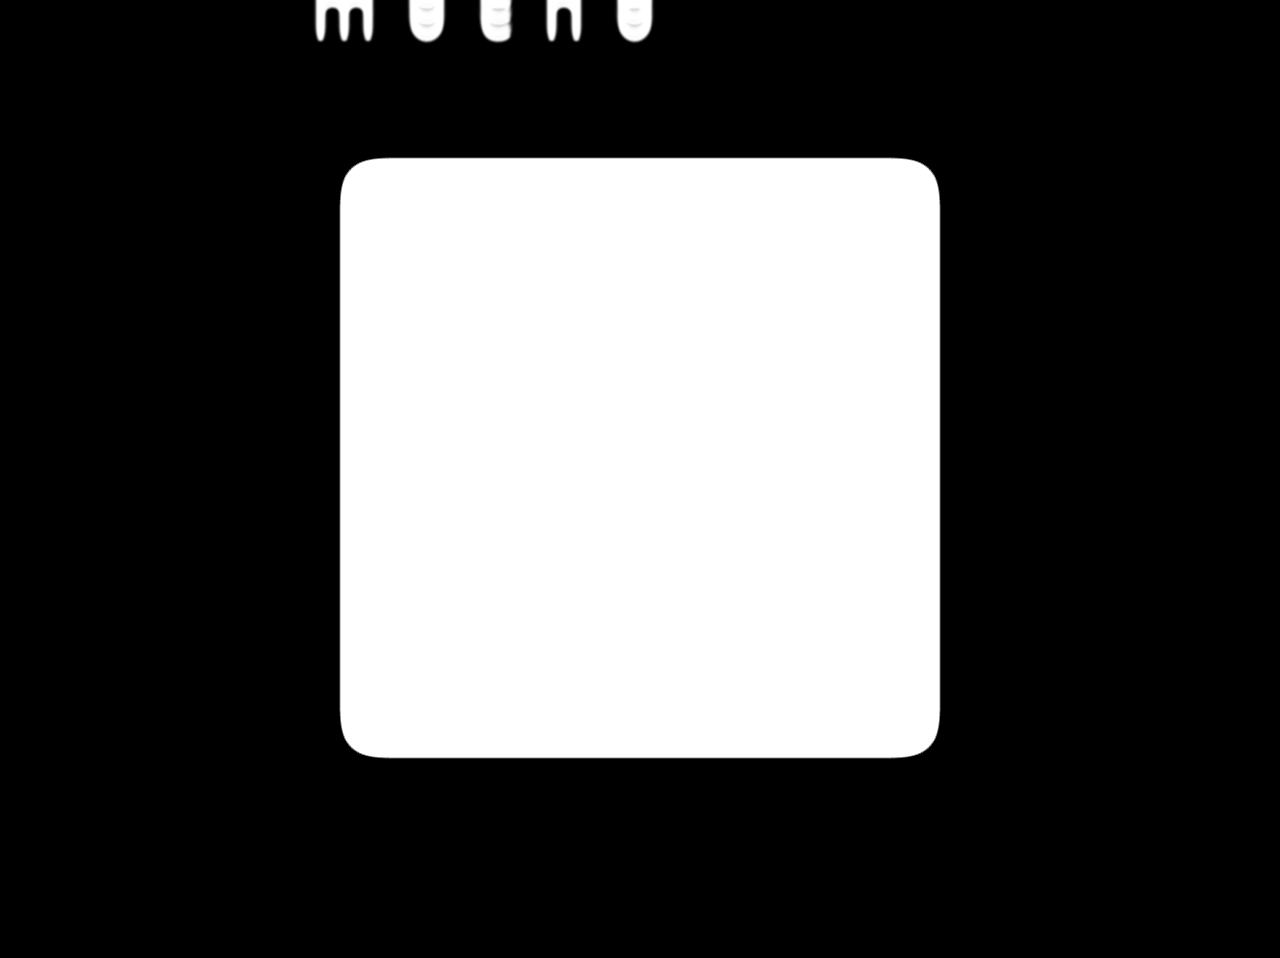
<file: links/charco/index.html>
<!DOCTYPE html>
<html lang="en" >
<head>
  <meta charset="UTF-8">
  <title>teamomucho &lt;3</title>
  <link rel='stylesheet' href='https://fonts.googleapis.com/css?family=Dosis:800'><link rel="stylesheet" href="./style.css">

</head>
<body>

<p>te amo</p>
<p>eres una mujer maravillosa me encantas mucho mucho mucho</p>
<div id="ui">
  <div class="ball">
    <div class="ball_inner"></div>
  </div>
  <div class="ball">
    <div class="ball_inner"></div>
  </div>
  <div class="ball">
    <div class="ball_inner"></div>
  </div>
  <div class="ball">
    <div class="ball_inner"></div>
  </div>
  <div class="ball">
    <div class="ball_inner"></div>
  </div>
  <div class="ball">
    <div class="ball_inner"></div>
  </div>
  <div class="ball">
    <div class="ball_inner"></div>
  </div>
  <div class="ball">
    <div class="ball_inner"></div>
  </div>
  <div class="ball">
    <div class="ball_inner"></div>
  </div>
  <div class="ball">
    <div class="ball_inner"></div>
  </div>
  <div class="ball">
    <div class="ball_inner"></div>
  </div>
  <div class="ball">
    <div class="ball_inner"></div>
  </div>
  <div class="ball">
    <div class="ball_inner"></div>
  </div>
  <div class="ball">
    <div class="ball_inner"></div>
  </div>
  <div class="ball">
    <div class="ball_inner"></div>
  </div>
  <div class="ball">
    <div class="ball_inner"></div>
  </div>
  <div class="ball">
    <div class="ball_inner"></div>
  </div>
  <div class="ball">
    <div class="ball_inner"></div>
  </div>
  <div class="ball">
    <div class="ball_inner"></div>
  </div>
  <div class="ball">
    <div class="ball_inner"></div>
  </div>
  <div class="ball">
    <div class="ball_inner"></div>
  </div>
  <div class="ball">
    <div class="ball_inner"></div>
  </div>
  <div class="ball">
    <div class="ball_inner"></div>
  </div>
  <div class="ball">
    <div class="ball_inner"></div>
  </div>
  <div class="ball">
    <div class="ball_inner"></div>
  </div>
  <div class="ball">
    <div class="ball_inner"></div>
  </div>
  <div class="ball">
    <div class="ball_inner"></div>
  </div>
  <div class="ball">
    <div class="ball_inner"></div>
  </div>
  <div class="ball">
    <div class="ball_inner"></div>
  </div>
  <div class="ball">
    <div class="ball_inner"></div>
  </div>
  <div class="ball">
    <div class="ball_inner"></div>
  </div>
  <div class="ball">
    <div class="ball_inner"></div>
  </div>
  <div class="ball">
    <div class="ball_inner"></div>
  </div>
  <div class="ball">
    <div class="ball_inner"></div>
  </div>
  <div class="ball">
    <div class="ball_inner"></div>
  </div>
  <div class="ball">
    <div class="ball_inner"></div>
  </div>
  <div class="ball">
    <div class="ball_inner"></div>
  </div>
  <div class="ball">
    <div class="ball_inner"></div>
  </div>
  <div class="ball">
    <div class="ball_inner"></div>
  </div>
  <div class="ball">
    <div class="ball_inner"></div>
  </div>
  <div class="ball">
    <div class="ball_inner"></div>
  </div>
  <div class="ball">
    <div class="ball_inner"></div>
  </div>
  <div class="ball">
    <div class="ball_inner"></div>
  </div>
  <div class="ball">
    <div class="ball_inner"></div>
  </div>
  <div class="ball">
    <div class="ball_inner"></div>
  </div>
  <div class="ball">
    <div class="ball_inner"></div>
  </div>
  <div class="ball">
    <div class="ball_inner"></div>
  </div>
  <div class="ball">
    <div class="ball_inner"></div>
  </div>
  <div class="ball">
    <div class="ball_inner"></div>
  </div>
  <div class="ball">
    <div class="ball_inner"></div>
  </div>
  <div class="ball">
    <div class="ball_inner"></div>
  </div>
  <div class="ball">
    <div class="ball_inner"></div>
  </div>
  <div class="ball">
    <div class="ball_inner"></div>
  </div>
  <div class="ball">
    <div class="ball_inner"></div>
  </div>
  <div class="ball">
    <div class="ball_inner"></div>
  </div>
  <div class="ball">
    <div class="ball_inner"></div>
  </div>
  <div class="ball">
    <div class="ball_inner"></div>
  </div>
  <div class="ball">
    <div class="ball_inner"></div>
  </div>
  <div class="ball">
    <div class="ball_inner"></div>
  </div>
  <div class="ball">
    <div class="ball_inner"></div>
  </div>
  <div class="ball">
    <div class="ball_inner"></div>
  </div>
  <div class="ball">
    <div class="ball_inner"></div>
  </div>
  <div class="ball">
    <div class="ball_inner"></div>
  </div>
  <div class="ball">
    <div class="ball_inner"></div>
  </div>
  <div class="ball">
    <div class="ball_inner"></div>
  </div>
  <div class="ball">
    <div class="ball_inner"></div>
  </div>
  <div class="ball">
    <div class="ball_inner"></div>
  </div>
  <div class="ball">
    <div class="ball_inner"></div>
  </div>
  <div class="ball">
    <div class="ball_inner"></div>
  </div>
  <div class="ball">
    <div class="ball_inner"></div>
  </div>
  <div class="ball">
    <div class="ball_inner"></div>
  </div>
  <div class="ball">
    <div class="ball_inner"></div>
  </div>
  <div class="ball">
    <div class="ball_inner"></div>
  </div>
  <div class="ball">
    <div class="ball_inner"></div>
  </div>
  <div class="ball">
    <div class="ball_inner"></div>
  </div>
  <div class="ball">
    <div class="ball_inner"></div>
  </div>
  <div class="ball">
    <div class="ball_inner"></div>
  </div>
  <div class="ball">
    <div class="ball_inner"></div>
  </div>
  <div class="ball">
    <div class="ball_inner"></div>
  </div>
  <div class="ball">
    <div class="ball_inner"></div>
  </div>
  <div class="ball">
    <div class="ball_inner"></div>
  </div>
  <div class="ball">
    <div class="ball_inner"></div>
  </div>
  <div class="ball">
    <div class="ball_inner"></div>
  </div>
  <div class="ball">
    <div class="ball_inner"></div>
  </div>
  <div class="ball">
    <div class="ball_inner"></div>
  </div>
  <div class="ball">
    <div class="ball_inner"></div>
  </div>
  <div class="ball">
    <div class="ball_inner"></div>
  </div>
  <div class="ball">
    <div class="ball_inner"></div>
  </div>
  <div class="ball">
    <div class="ball_inner"></div>
  </div>
  <div class="ball">
    <div class="ball_inner"></div>
  </div>
  <div class="ball">
    <div class="ball_inner"></div>
  </div>
  <div class="ball">
    <div class="ball_inner"></div>
  </div>
  <div class="ball">
    <div class="ball_inner"></div>
  </div>
  <div class="ball">
    <div class="ball_inner"></div>
  </div>
  <div class="ball">
    <div class="ball_inner"></div>
  </div>
  <div class="ball">
    <div class="ball_inner"></div>
  </div>
  <div class="ball">
    <div class="ball_inner"></div>
  </div>
  <div class="ball">
    <div class="ball_inner"></div>
  </div>
  <div class="ball">
    <div class="ball_inner"></div>
  </div>
  <div class="ball">
    <div class="ball_inner"></div>
  </div>
</div>
<!-- partial -->
  
</body>
</html>
</file>
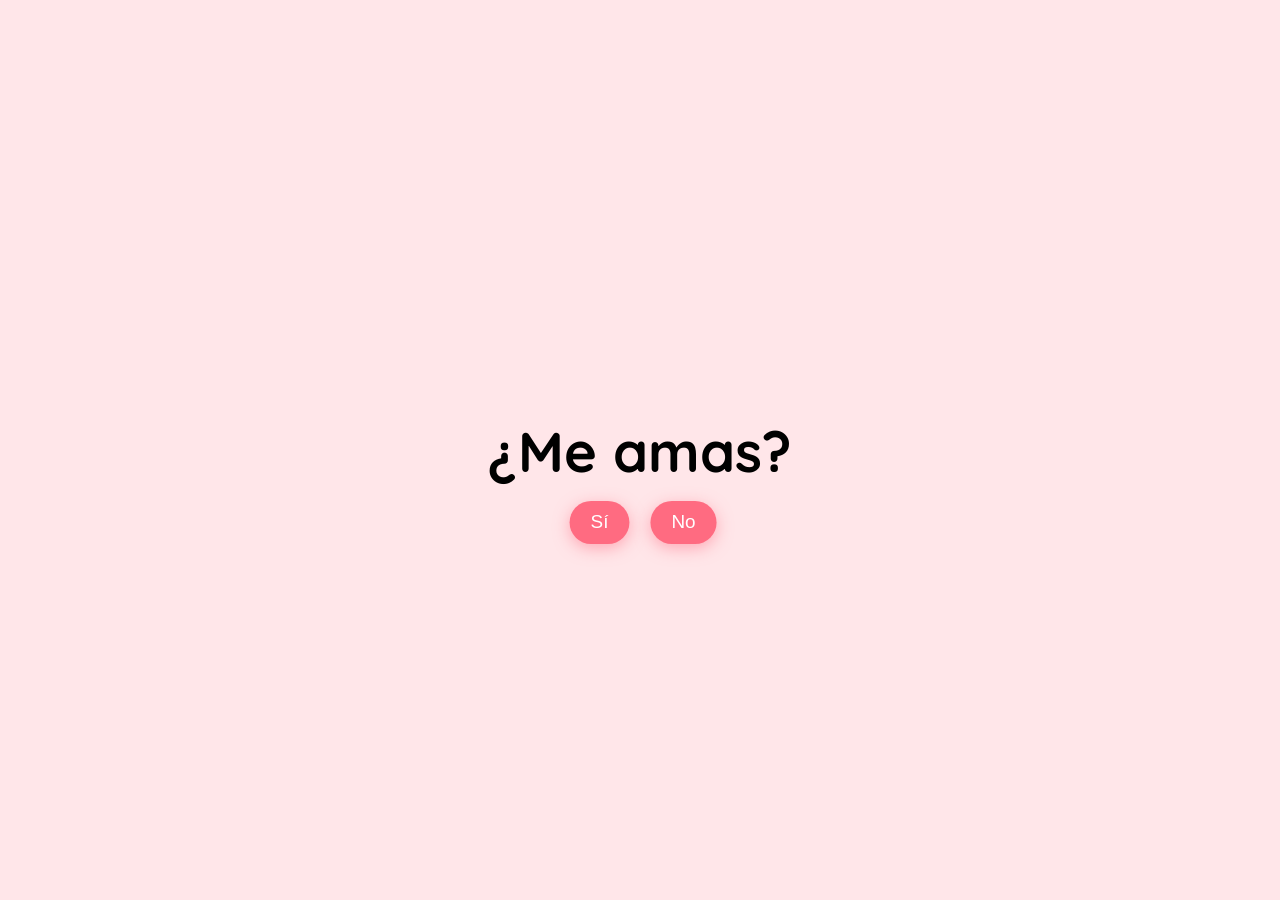
<file: links/me amas/index.html>
<!DOCTYPE html>
<html lang="en">
  <head>
    <meta charset="UTF-8" />
    <meta name="viewport" content="width=device-width, initial-scale=1.0" />
    <link rel="preconnect" href="https://fonts.googleapis.com" />
    <link rel="preconnect" href="https://fonts.gstatic.com" crossorigin />
    <link
      href="https://fonts.googleapis.com/css2?family=Quicksand:wght@300..700&display=swap"
      rel="stylesheet" />
    <link rel="stylesheet" href="style.css" />
    <title>¿Me amas?</title>
</head>
<body>

<div class="question-container container">
<video class="local-gif" src="Reply me love.mp4" autoplay muted loop></video>
  <h2 class="question">¿Me amas?</h2>
  <div class="button-container">
    <button class="yes-btn btn js-yes-btn">Sí</button>
    <button class="no-btn btn js-no-btn">No</button>
  </div>
</div>
<div class="result-container container">
  <video class="gif-result" src="Love me.mp4" autoplay loop></video>
  <h2>¡Lo sabía! 😍</h2>
</div>

<div class="cssload-main">
  <div class="cssload-heart">
    <span class="cssload-heartL"></span>
    <span class="cssload-heartR"></span>
    <span class="cssload-square"></span>
  </div>
  <div class="cssload-shadow"></div>
</div>
<script src="script.js"></script>

</body>
</html>
</file>
<file: links/motivacion/index.html>
<!DOCTYPE html>
<html lang="en" >
<head>
  <meta charset="UTF-8">
  <title>Text Slide Animation</title>
  <link rel="stylesheet" href="./style.css">
<script src="https://public.codepenassets.com/js/prefixfree-1.0.7.min.js"></script>

</head>
<body>
<!-- partial:index.partial.html -->
<span class="slide">
	<span class="item active">Hola mi amorxito bello precioso mi arquitecta linda</span><span class="item">tu puedes mi princesa hermosa eres la mejor y vas a humillar</span><span class="item">Te amotanto nunk lo olvides xfavor.</span> <span class="item active">me encantas muxo ya te quiero ver te amo tu puedes</span><b></b>
</span><span class="item active">me encantas muxo ya te quiero ver te amo tu puedes</span>
<!-- partial -->
  <script  src="./script.js"></script>

</body>
</html>
</file>
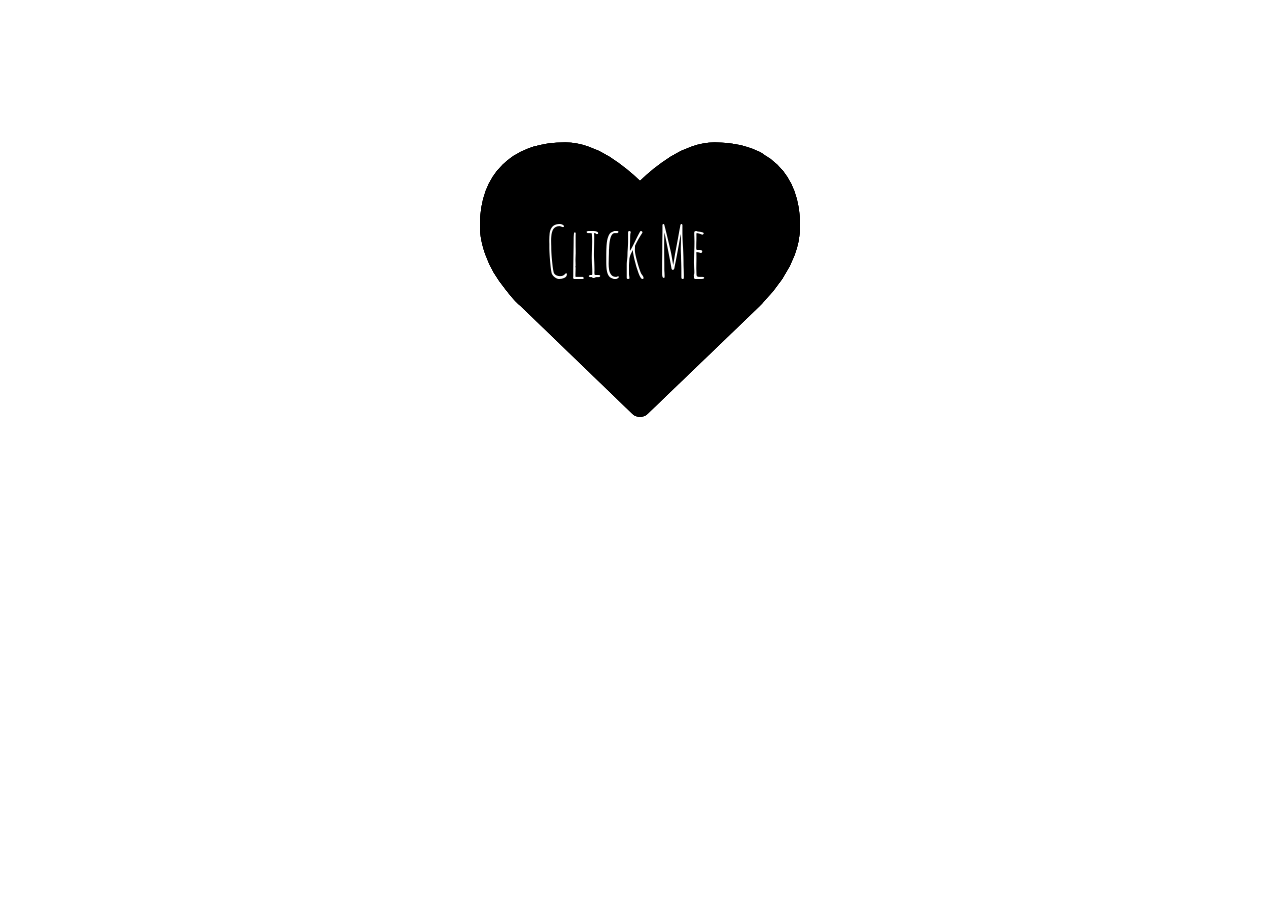
<file: links/no qro q tes triste/index.html>
<!DOCTYPE html>
<html lang="en" >
<head>
  <meta charset="UTF-8">
  <title>TE AMO</title>
  <link rel='stylesheet' href='https://use.fontawesome.com/releases/v5.8.0/css/all.css'>
<link rel='stylesheet' href='https://fonts.googleapis.com/css?family=Amatic+SC'>
<link rel='stylesheet' href='https://maxcdn.bootstrapcdn.com/font-awesome/4.3.0/css/font-awesome.min.css'><link rel="stylesheet" href="./style.css">

</head>
<body>

<div class="bgoverlay">
  <div class="container">
    <span class="ico">
      <span class="ico2"></span>
      <span class="title">Click Me</span>
    </span>
    <div class="endtext">
      <span class="close" title="Close"><i class="fa fa-times"></i></span>  
      <h1>Te amo mi princesa hermosac:</h1>
      <h2>~</h2>
      <h3>De tú Novio Samtiago Samir Piñeres</h3>
      <p>Amor mio tu sabes que eres la mejor en lo que haces, que te estreses solo es un obstaculo peque, eres muy fuerte y por eso te amo tanto, te quiero apoyar en lo que pueda de verdad, te amo demasasiado💞💞💞💞</p>
    </div>
  </div>
</div>
<!-- partial -->
  <script src='https://cdnjs.cloudflare.com/ajax/libs/jquery/2.1.3/jquery.min.js'></script><script  src="./script.js"></script>

</body>
</html>
</file>
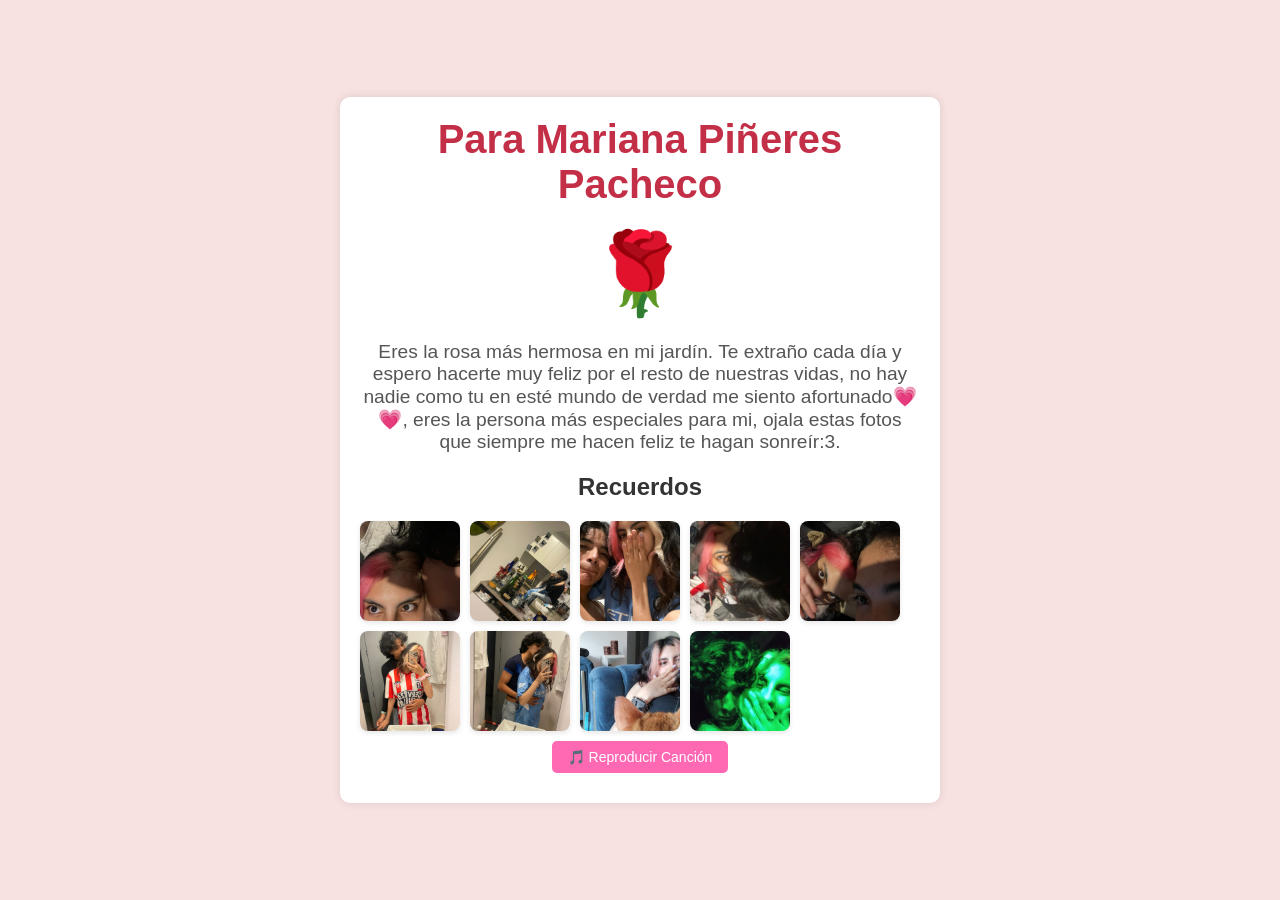
<file: links/pagina mi mujer/mimujerlinda.html>
<!DOCTYPE html>
<html lang="es">
<head>
    <meta charset="UTF-8">
    <meta name="viewport" content="width=device-width, initial-scale=1.0">
    <title>Para Ti</title>
    <link rel="stylesheet" href="styles.css">
</head>
<body>
    <div class="container">
        <h1 class="title">Para Mariana Piñeres Pacheco</h1>
        <div class="rose">
            🌹
        </div>
        <p class="message">Eres la rosa más hermosa en mi jardín. Te extraño cada día y espero hacerte muy feliz por el resto de nuestras vidas, no hay nadie como tu en esté mundo de verdad me siento afortunado💗💗, eres la persona más especiales
            para mi, ojala estas fotos que siempre me hacen feliz te hagan sonreír:3.</p>
        
        <div class="photo-gallery">
            <h2>Recuerdos</h2>
            <div class="photos">
        
                <img src="imagenes/foto1.jpg" class="photo" alt="Foto 1">
                <img src="imagenes/foto2.jpg" class="photo" alt="Foto 2">
                <img src="imagenes/foto3.jpg" class="photo" alt="Foto 3">
                <img src="imagenes/foto4.jpg" class="photo" alt="Foto 4">
                <img src="imagenes/foto5.jpg" class="photo" alt="Foto 5">
                <img src="imagenes/foto6.jpg" class="photo" alt="Foto 6">
                <img src="imagenes/foto7.jpg" class="photo" alt="Foto 7">
                <img src="imagenes/foto8.jpg" class="photo" alt="Foto 8">
                <img src="imagenes/foto9.jpg" class="photo" alt="Foto 9">
            </div>
            <div style="text-align: center; padding: 10px;">

                <button onclick="playAudio()" style="
                    padding: 8px 16px; /* Tamaño pequeño */
                    font-size: 14px; /* Fuente más pequeña */
                    color: white;
                    background-color: #FF69B4;
                    border: none;
                    border-radius: 5px;
                    cursor: pointer;
                    transition: background-color 0.3s ease;
                    margin: 0;"> 🎵 Reproducir Canción
                </button>
            </div>
            
            
            <audio id="background-audio" loop>
                <source src="audio/musik.mp3" type="audio/mpeg">
            </audio>
            
            <script>
                function playAudio() {
                    const audio = document.getElementById("background-audio");
                    audio.play();
                }
            </script>
            
        </div>
    </div>
    


</body>
</html>
</file>
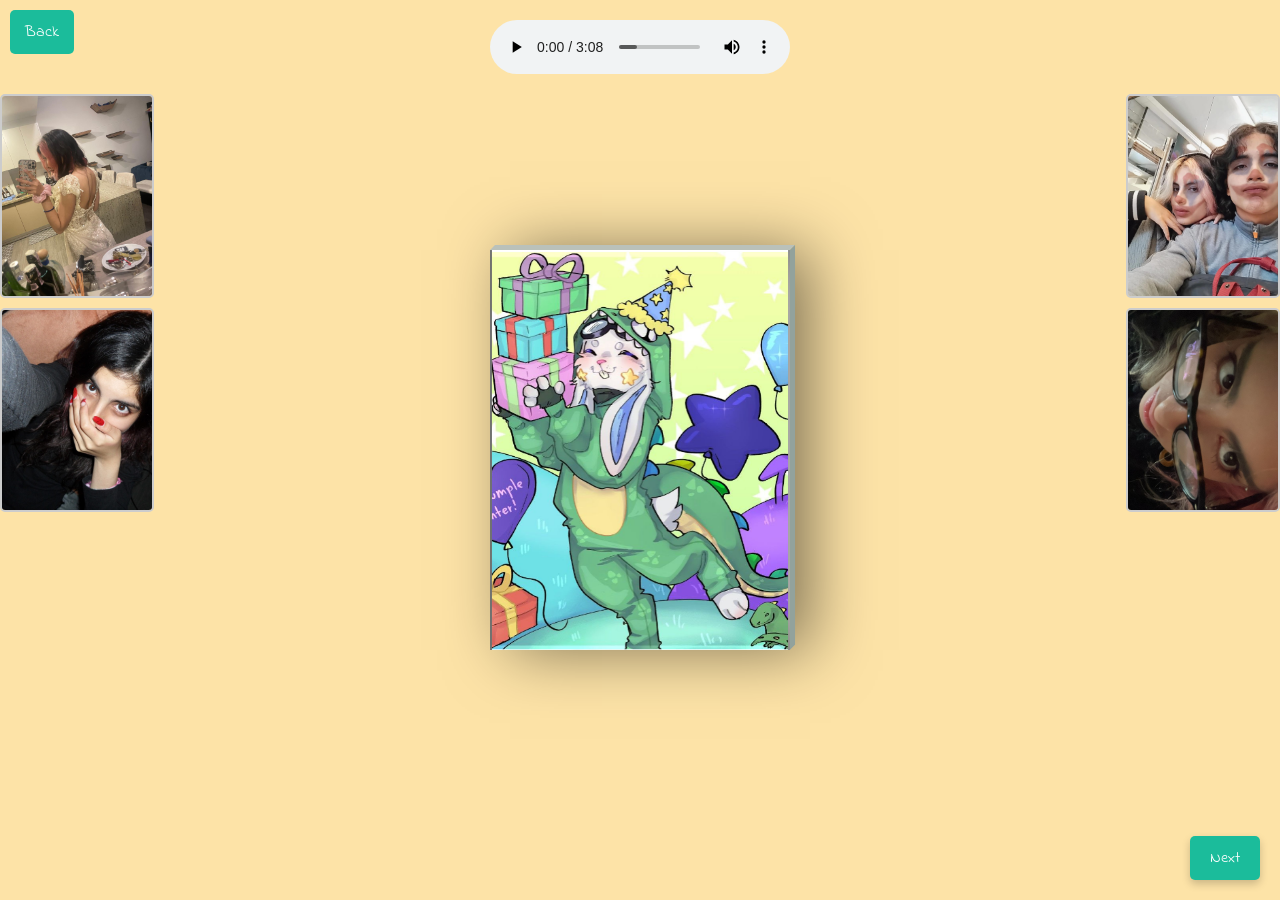
<file: links/cumple de mi mujer/2/pagina2.html>
<!DOCTYPE html>
<html lang="en">
<head>
  <meta charset="UTF-8">
  <title>Feliz cumple a la mejor mujer delmundooas djasdas</title>
  <link href="https://fonts.googleapis.com/css?family=Indie+Flower" rel="stylesheet">
  <link href="https://fonts.googleapis.com/css?family=Amatic+SC" rel="stylesheet">
  <link rel="stylesheet" href="./style.css">
</head>
<body>
    <a href="../index.html" class="back-button">Back</a>
	<audio controls>
		<source src="Calle 13 - Muerte En Hawaii (LetraLyrics).mp3" type="audio/mpeg">
	</audio>
<div class="container">
    <div class="left-images">
        <div class="image-box"><img src="imagenes/1.jpg" alt="Imagen 1"></div>
        <div class="image-box"><img src="imagenes/2.jpg" alt="Imagen 2"></div>
    </div>
    
    <div class="card central-book">
        <div class="imgBox">
            <div class="bark"></div>
            <img src="conterlibro2.png" alt="Libro Central">
        </div>
        <div class="details">
            <h4 class="color1">HOY CUMPLE lo MÁS LINDO de la TIERRA!!</h4>
            <h4 class="color2 margin">hAPpy BirThday a mi mujer bella</h4>
            <p>Ola amor mio</p>
            <p>hoy es un día muy especial:3</p>
            <p>y entrar a esta etapa juntos</p>
            <p>me llena de mucha alegria</p>
            <p>quiero hacerte una persona muyyyfeliz</p>
            <p>y me esforzaré mucho por que sea así</p>
            <p>espero la pases muy bien hoy y solo</p>
            <p>esperemos el sabado cn muchafelicidad</p>
            <p class="text-right">TE AMO CN TODA MI ALMAAA</p>
            <p class="text-right">♥Samtiago</p>
        </div>
    </div>
    
    <div class="right-images">
        <div class="image-box"><img src="imagenes/3.jpg" alt="Imagen 3"></div>
        <div class="image-box"><img src="imagenes/4.jpg" alt="Imagen 4"></div>
    </div>
</div>

<script src="./script.js"></script>


<a href="3/pagina3.html" class="next-button">Next</a>
</body>
</html>
</file>
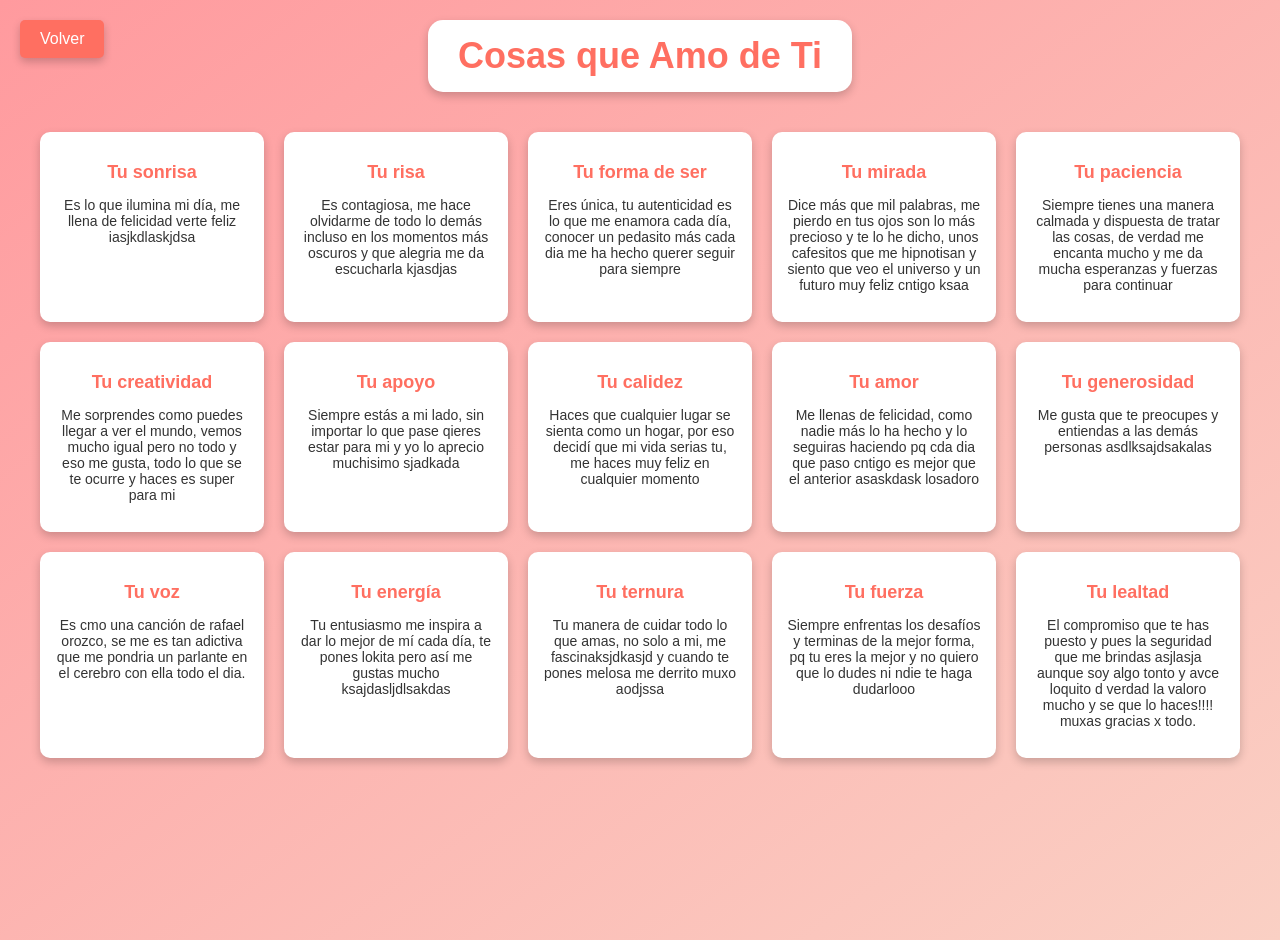
<file: links/cumple de mi mujer/2/3/pagina3.html>
<!DOCTYPE html>
<html lang="es">
<head>
  <meta charset="UTF-8">
  <meta name="viewport" content="width=device-width, initial-scale=1.0">
  <title>Catálogo de Cosas que Amo de Ti</title>
  <style>
    body {
      font-family: 'Arial', sans-serif;
      margin: 0;
      background: linear-gradient(to bottom right, #ff9a9e, #fad0c4);
      display: flex;
      flex-direction: column;
      align-items: center;
      min-height: 100vh;
      padding: 20px 0;
    }
    .title-container {
      background: white;
      border-radius: 15px;
      padding: 15px 30px;
      box-shadow: 0 4px 10px rgba(0, 0, 0, 0.2);
      margin-bottom: 20px;
      text-align: center;
    }
    .title-container h1 {
      color: #ff6f61;
      font-size: 36px;
      margin: 0;
    }
    .grid-container {
      display: grid;
      gap: 20px;
      grid-template-columns: repeat(auto-fit, minmax(200px, 1fr));
      padding: 20px;
      max-width: 1200px;
      width: 100%;
    }
    .card {
      background: white;
      padding: 15px;
      border-radius: 10px;
      box-shadow: 0 4px 10px rgba(0, 0, 0, 0.2);
      text-align: center;
    }
    .card h2 {
      margin-bottom: 10px;
      font-size: 18px;
      color: #ff6f61;
    }
    .card p {
      font-size: 14px;
      color: #333;
    }

    .back-button {
  position: absolute;
  top: 20px;
  left: 20px;
  padding: 10px 20px;
  font-size: 16px;
  color: white;
  background-color: #ff6f61;
  border: none;
  border-radius: 5px;
  cursor: pointer;
  box-shadow: 0 4px 8px rgba(0, 0, 0, 0.2);
  transition: transform 0.2s, box-shadow 0.2s;
}
.back-button:hover {
  transform: scale(1.05);
  box-shadow: 0 6px 12px rgba(0, 0, 0, 0.3);
}

  </style>
</head>
<body>
  <button class="back-button" onclick="location.href='../pagina2.html'">Volver</button>


  <div class="title-container">
    <h1>Cosas que Amo de Ti</h1>
  </div>
  <div class="grid-container">
    <div class="card">
      <h2>Tu sonrisa</h2>
      <p>Es lo que ilumina mi día, me llena de felicidad verte feliz iasjkdlaskjdsa</p>
    </div>
    <div class="card">
      <h2>Tu risa</h2>
      <p>Es contagiosa, me hace olvidarme de todo lo demás incluso en los momentos más oscuros y que alegria me da escucharla kjasdjas</p>
    </div>
    <div class="card">
      <h2>Tu forma de ser</h2>
      <p>Eres única, tu autenticidad es lo que me enamora cada día, conocer un pedasito más cada dia me ha hecho querer seguir para siempre</p>
    </div>
    <div class="card">
      <h2>Tu mirada</h2>
      <p>Dice más que mil palabras, me pierdo en tus ojos son lo más precioso y te lo he dicho, unos cafesitos que me hipnotisan y siento que veo el universo y un futuro muy feliz cntigo ksaa</p>
    </div>
    <div class="card">
      <h2>Tu paciencia</h2>
      <p>Siempre tienes una manera calmada y dispuesta de tratar las cosas, de verdad me encanta mucho y me da mucha esperanzas y fuerzas para continuar</p>
    </div>
    <div class="card">
      <h2>Tu creatividad</h2>
      <p>Me sorprendes como puedes llegar a ver el mundo, vemos mucho igual pero no todo y eso me gusta, todo lo que se te ocurre y haces es super para mi</p>
    </div>
    <div class="card">
      <h2>Tu apoyo</h2>
      <p>Siempre estás a mi lado, sin importar lo que pase qieres estar para mi y yo lo aprecio muchisimo sjadkada</p>
    </div>
    <div class="card">
      <h2>Tu calidez</h2>
      <p>Haces que cualquier lugar se sienta como un hogar, por eso decidí que mi vida serias tu, me haces muy feliz en cualquier momento</p>
    </div>
    <div class="card">
      <h2>Tu amor</h2>
      <p>Me llenas de felicidad, como nadie más lo ha hecho y lo seguiras haciendo pq cda dia que paso cntigo es mejor que el anterior asaskdask losadoro</p>
    </div>
    <div class="card">
      <h2>Tu generosidad</h2>
      <p>Me gusta que te preocupes y entiendas a las demás personas asdlksajdsakalas</p>
    </div>
    <div class="card">
      <h2>Tu voz</h2>
      <p>Es cmo una canción de rafael orozco, se me es tan adictiva que me pondria un parlante en el cerebro con ella todo el dia.</p>
    </div>
    <div class="card">
      <h2>Tu energía</h2>
      <p>Tu entusiasmo me inspira a dar lo mejor de mí cada día, te pones lokita pero así me gustas mucho ksajdasljdlsakdas</p>
    </div>
    <div class="card">
      <h2>Tu ternura</h2>
      <p>Tu manera de cuidar todo lo que amas, no solo a mi, me fascinaksjdkasjd y cuando te pones melosa me derrito muxo aodjssa</p>
    </div>
    <div class="card">
      <h2>Tu fuerza</h2>
      <p>Siempre enfrentas los desafíos y terminas de la mejor forma, pq tu eres la mejor y no quiero que lo dudes ni ndie te haga dudarlooo</p>
    </div>
    <div class="card">
      <h2>Tu lealtad</h2>
      <p>El compromiso que te has puesto y pues la seguridad que me brindas asjlasja aunque soy algo tonto y avce loquito d verdad la valoro mucho y se que lo haces!!!! muxas gracias x todo.</p>
    </div>
  </div>
</body>
</html>
</file>
<file: links/charco/style.css>
body {
  background: #000;
  height: 100vh;
  overflow: hidden;
  display: flex;
  justify-content: center;
  align-items: center;
}

#ui {
  position: absolute;
  width: 600px;
  height: 600px;
  padding: 200px;
  background: #000;
  display: flex;
  flex-wrap: wrap;
  filter: blur(20px) contrast(30);
}
#ui .ball {
  width: 60px;
  height: 60px;
  border-radius: 100%;
  display: flex;
  justify-content: center;
  align-items: center;
}
#ui .ball_inner {
  width: 60px;
  height: 60px;
  background: #fff;
  transition: 30000ms cubic-bezier(0.33, 1.7, 0.51, 0.82);
}
#ui .ball:hover .ball_inner {
  transform: scale(0);
  transition-duration: 300ms;
}

p {
  position: absolute;
  top: 50%;
  left: 50%;
  color: white;
  z-index: 9999;
  transform: translate(-47%, -500%);
  font-family: "Dosis", sans-serif;
  font-size: 5rem;
  line-height: 1rem;
  pointer-events: none;
  filter: blur(1px) drop-shadow(0 -2px 1px #fff) drop-shadow(0 -4px 1px #fff) drop-shadow(0 -6px 1px #fff);
  letter-spacing: 2rem;
}
</file>
<file: links/me amas/style.css>
* {
  padding: 0;
  margin: 0;
  box-sizing: border-box;
}
body {
  display: grid;
  justify-content: center;
  align-items: center;
  background-color: #ffe6e9;
  font-family: "Quicksand", sans-serif;
}
.container {
  position: absolute;
  top: 50%;
  left: 50%;
  transform: translate(-50%, -50%);
  -o-transform: translate(-50%, -50%);
  -ms-transform: translate(-50%, -50%);
  -webkit-transform: translate(-50%, -50%);
  -moz-transform: translate(-100%, -50%);
  transition: 0.2s;
}

.question-container {
  position: absolute;
  top: 40%;
  left: 50%;
  transition: 0.2s;
}
.local-gif {
  width: 100%;
  max-width: 300px;
  border-radius: 10px;
  display: block;
  margin: 0 auto 3rem auto;
  pointer-events: none;
}

.question {
  font-size: 3.5rem;
  margin-bottom: 1rem;
}
.button-container {
  display: flex;
  justify-content: center;
  gap: 1.5rem;
}
.btn {
  position: absolute;
  border: none;
  border-radius: 50px;
  padding: 10px 20px;
  font-family: "Poppins", sans-serif;
  font-size: 18px;
  cursor: pointer;
  transition: all 0.3s ease;
  background-color: #ff6b81;
  color: white;
  transform: scale(1.05);
  box-shadow: 0px 4px 15px rgba(255, 107, 129, 0.5);
}
.btn:hover {
  background-color: #ffa4b1;
  transform: scale(1.1);
  box-shadow: 0px 6px 20px rgba(255, 107, 129, 0.7);
  text-shadow: 1px 1px 5px rgba(255, 182, 193, 0.8);
}

.yes-btn {
  right: 54%;
}
.no-btn {
  left: 54%;
}

.result-container {
  display: none;
  position: absolute;
  top: 40%;
  left: 50%;
  transform: translate(-50%, -50%);
  -o-transform: translate(-50%, -50%);
  -ms-transform: translate(-50%, -50%);
  -webkit-transform: translate(-50%, -50%);
  -moz-transform: translate(-100%, -50%);
  transition: 0.2s;
}
.gif-result {
  border-radius: 10px;
  margin-bottom: 2rem;
}
.result-container h2 {
  font-size: 3.2rem;
  text-align: center;
}

/* heart loader */
.cssload-main {
  display: none;
  position: absolute;
  content: "";
  top: 17%;
  left: 50%;
  margin: 200px auto 0 auto;
  transform: translate(-100%, -50%);
  -o-transform: translate(-100%, -240%);
  -ms-transform: translate(-100%, -240%);
  -webkit-transform: translate(-100%, -240%);
  -moz-transform: translate(-100%, -240%);
}

.cssload-main * {
  font-size: 62px;
}

.cssload-heart {
  animation: cssload-heart 2.88s cubic-bezier(0.75, 0, 0.5, 1) infinite normal;
  -o-animation: cssload-heart 2.88s cubic-bezier(0.75, 0, 0.5, 1) infinite
    normal;
  -ms-animation: cssload-heart 2.88s cubic-bezier(0.75, 0, 0.5, 1) infinite
    normal;
  -webkit-animation: cssload-heart 2.88s cubic-bezier(0.75, 0, 0.5, 1) infinite
    normal;
  -moz-animation: cssload-heart 2.88s cubic-bezier(0.75, 0, 0.5, 1) infinite
    normal;
  top: 50%;
  content: "";
  left: 50%;
  position: absolute;
}

.cssload-heartL {
  width: 1em;
  height: 1em;
  border: 1px solid #ff0000;
  background-color: #ff0000;
  content: "";
  position: absolute;
  display: block;
  border-radius: 100%;
  animation: cssload-heartL 2.88s cubic-bezier(0.75, 0, 0.5, 1) infinite normal;
  -o-animation: cssload-heartL 2.88s cubic-bezier(0.75, 0, 0.5, 1) infinite
    normal;
  -ms-animation: cssload-heartL 2.88s cubic-bezier(0.75, 0, 0.5, 1) infinite
    normal;
  -webkit-animation: cssload-heartL 2.88s cubic-bezier(0.75, 0, 0.5, 1) infinite
    normal;
  -moz-animation: cssload-heartL 2.88s cubic-bezier(0.75, 0, 0.5, 1) infinite
    normal;
  transform: translate(-28px, -27px);
  -o-transform: translate(-28px, -27px);
  -ms-transform: translate(-28px, -27px);
  -webkit-transform: translate(-28px, -27px);
  -moz-transform: translate(-28px, -27px);
}

.cssload-heartR {
  width: 1em;
  height: 1em;
  border: 1px solid #ff0000;
  background-color: #ff0000;
  content: "";
  position: absolute;
  display: block;
  border-radius: 100%;
  transform: translate(28px, -27px);
  -o-transform: translate(28px, -27px);
  -ms-transform: translate(28px, -27px);
  -webkit-transform: translate(28px, -27px);
  -moz-transform: translate(28px, -27px);
  animation: cssload-heartR 2.88s cubic-bezier(0.75, 0, 0.5, 1) infinite normal;
  -o-animation: cssload-heartR 2.88s cubic-bezier(0.75, 0, 0.5, 1) infinite
    normal;
  -ms-animation: cssload-heartR 2.88s cubic-bezier(0.75, 0, 0.5, 1) infinite
    normal;
  -webkit-animation: cssload-heartR 2.88s cubic-bezier(0.75, 0, 0.5, 1) infinite
    normal;
  -moz-animation: cssload-heartR 2.88s cubic-bezier(0.75, 0, 0.5, 1) infinite
    normal;
}

.cssload-square {
  width: 1em;
  height: 1em;
  border: 1px solid #ff0000;
  background-color: #ff0000;
  position: relative;
  display: block;
  content: "";
  transform: scale(1) rotate(-45deg);
  -o-transform: scale(1) rotate(-45deg);
  -ms-transform: scale(1) rotate(-45deg);
  -webkit-transform: scale(1) rotate(-45deg);
  -moz-transform: scale(1) rotate(-45deg);
  animation: cssload-square 2.88s cubic-bezier(0.75, 0, 0.5, 1) infinite normal;
  -o-animation: cssload-square 2.88s cubic-bezier(0.75, 0, 0.5, 1) infinite
    normal;
  -ms-animation: cssload-square 2.88s cubic-bezier(0.75, 0, 0.5, 1) infinite
    normal;
  -webkit-animation: cssload-square 2.88s cubic-bezier(0.75, 0, 0.5, 1) infinite
    normal;
  -moz-animation: cssload-square 2.88s cubic-bezier(0.75, 0, 0.5, 1) infinite
    normal;
}

.cssload-shadow {
  top: 97px;
  left: 50%;
  content: "";
  position: relative;
  display: block;
  bottom: -0.5em;
  width: 1em;
  height: 0.24em;
  background-color: rgb(215, 215, 215);
  border: 1px solid rgb(215, 215, 215);
  border-radius: 50%;
  animation: cssload-shadow 2.88s cubic-bezier(0.75, 0, 0.5, 1) infinite normal;
  -o-animation: cssload-shadow 2.88s cubic-bezier(0.75, 0, 0.5, 1) infinite
    normal;
  -ms-animation: cssload-shadow 2.88s cubic-bezier(0.75, 0, 0.5, 1) infinite
    normal;
  -webkit-animation: cssload-shadow 2.88s cubic-bezier(0.75, 0, 0.5, 1) infinite
    normal;
  -moz-animation: cssload-shadow 2.88s cubic-bezier(0.75, 0, 0.5, 1) infinite
    normal;
}

@keyframes cssload-square {
  50% {
    border-radius: 100%;
    transform: scale(0.5) rotate(-45deg);
  }
  100% {
    transform: scale(1) rotate(-45deg);
  }
}

@-o-keyframes cssload-square {
  50% {
    border-radius: 100%;
    -o-transform: scale(0.5) rotate(-45deg);
  }
  100% {
    -o-transform: scale(1) rotate(-45deg);
  }
}

@-ms-keyframes cssload-square {
  50% {
    border-radius: 100%;
    -ms-transform: scale(0.5) rotate(-45deg);
  }
  100% {
    -ms-transform: scale(1) rotate(-45deg);
  }
}

@-webkit-keyframes cssload-square {
  50% {
    border-radius: 100%;
    -webkit-transform: scale(0.5) rotate(-45deg);
  }
  100% {
    -webkit-transform: scale(1) rotate(-45deg);
  }
}

@-moz-keyframes cssload-square {
  50% {
    border-radius: 100%;
    -moz-transform: scale(0.5) rotate(-45deg);
  }
  100% {
    -moz-transform: scale(1) rotate(-45deg);
  }
}

@keyframes cssload-heart {
  50% {
    transform: rotate(360deg);
  }
  100% {
    transform: rotate(720deg);
  }
}

@-o-keyframes cssload-heart {
  50% {
    -o-transform: rotate(360deg);
  }
  100% {
    -o-transform: rotate(720deg);
  }
}

@-ms-keyframes cssload-heart {
  50% {
    -ms-transform: rotate(360deg);
  }
  100% {
    -ms-transform: rotate(720deg);
  }
}

@-webkit-keyframes cssload-heart {
  50% {
    -webkit-transform: rotate(360deg);
  }
  100% {
    -webkit-transform: rotate(720deg);
  }
}

@-moz-keyframes cssload-heart {
  50% {
    -moz-transform: rotate(360deg);
  }
  100% {
    -moz-transform: rotate(720deg);
  }
}

@keyframes cssload-heartL {
  60% {
    transform: scale(0.4);
  }
}

@-o-keyframes cssload-heartL {
  60% {
    -o-transform: scale(0.4);
  }
}

@-ms-keyframes cssload-heartL {
  60% {
    -ms-transform: scale(0.4);
  }
}

@-webkit-keyframes cssload-heartL {
  60% {
    -webkit-transform: scale(0.4);
  }
}

@-moz-keyframes cssload-heartL {
  60% {
    -moz-transform: scale(0.4);
  }
}

@keyframes cssload-heartR {
  40% {
    transform: scale(0.4);
  }
}

@-o-keyframes cssload-heartR {
  40% {
    -o-transform: scale(0.4);
  }
}

@-ms-keyframes cssload-heartR {
  40% {
    -ms-transform: scale(0.4);
  }
}

@-webkit-keyframes cssload-heartR {
  40% {
    -webkit-transform: scale(0.4);
  }
}

@-moz-keyframes cssload-heartR {
  40% {
    -moz-transform: scale(0.4);
  }
}

@keyframes cssload-shadow {
  50% {
    transform: scale(0.5);
    border-color: rgb(228, 228, 228);
  }
}

@-o-keyframes cssload-shadow {
  50% {
    -o-transform: scale(0.5);
    border-color: rgb(228, 228, 228);
  }
}

@-ms-keyframes cssload-shadow {
  50% {
    -ms-transform: scale(0.5);
    border-color: rgb(228, 228, 228);
  }
}

@-webkit-keyframes cssload-shadow {
  50% {
    -webkit-transform: scale(0.5);
    border-color: rgb(228, 228, 228);
  }
}

@-moz-keyframes cssload-shadow {
  50% {
    -moz-transform: scale(0.5);
    border-color: rgb(228, 228, 228);
  }
}
</file>
<file: links/motivacion/style.css>
.slide {
	white-space: nowrap;
}
.slide .item {
	position: relative;
	display: none;
	overflow: hidden;
	white-space: nowrap;
	vertical-align: bottom;
}
.slide .item.active {
	display: inline-block;
	animation: slideInOut 3s ease-in-out 0s 2 alternate both running;
}
.slide b {
	border-left: 5px solid #000;
	vertical-align: top;
}
@keyframes slideInOut {
	from {
		width: 0%;
	}
	to {
		width: 100%;
	}
}











/* Extra styling, please ignore */
body {
	display: flex;
	align-items: center;
	height: 100vh;
	background: #eee;
	font-family: sans-serif;
	font-size: 3rem;
	font-weight: 700;
	text-shadow: 0 8px 8px #ccc;
}
</file>
<file: links/no qro q tes triste/style.css>
@import url(font:400 95px/1em Amatic SC;text-align:center;padding-top:140px);
body{
  background: url(https://subtlepatterns.com/patterns/noise_lines.png);
  font-family: 'Amatic SC', cursive;
  overflow: hidden;
  color: #fff;
}
.bgoverlay{
  background: #fff;
  background: #fff;
  position: absolute;
  top:0;
  left:0;
  right:0;
  bottom:0;
}
.container{
  position: relative;
  margin: 120px auto 0 auto;
  width: 320px;
}


.ico{
  display: block;
  width: 320px;
  height: 320px;
}
.open .ico{
  animation: open 4s;
  transform: scale(10);
}
.ico .title{
  position: absolute;
  top: 50%;
  left: 50%;
  margin-left: -95px;
  margin-top: -73px;
  z-index: 4;
  font-size: 70px;
  font-family: 'Amatic SC', cursive;
  color: #fff;
  cursor: pointer;
  text-shadow: 2px 4px 3px rgba(0,0,0,0.3);
}
.open .ico .title{
  opacity: 0;
  transition: all 0.3s ease;
  top:-100px;
}
.ico:before,
.ico:after,
.ico2:before,
.ico2:after{
  position: absolute;
  top:0;
  left:0;
}
.ico:before,
.ico:after,
.ico2:before,
.ico2:after{
  display: block;
  font-size: 20em;
  color: #000;
  content: "\f004";
  font-family: FontAwesome;
  text-rendering: auto;
  -webkit-font-smoothing: antialiased;
  -moz-osx-font-smoothing: grayscale;
}
.ico2:before,
.ico2:after{
  color: #000;
}
.ico:before{
  z-index: 3;
}
.ico:after{
  animation: explode 4s infinite;
}


.ico2:before{
  animation: explodeSmall 3s infinite;
}
.ico2:after{
  animation: explodeSmall 2s infinite;
}


.endtext{
  opacity:0;
  position: absolute;
  top:-100px;
  width:100%;
}
.open .endtext{
  top:0;
  opacity: 1;
  animation: show 5s;
}
.endtext .close{
  position: absolute;
  top: 0;
  right: 0;
  cursor: pointer;
  text-shadow: 2px 4px 3px rgba(0,0,0,0.3);
}
.endtext h1,
.endtext h2,
.endtext h3{
  text-shadow: 2px 4px 3px rgba(0,0,0,0.3);
  text-align: center;
  font-weight: normal;
}
.endtext h1{
  font-size: 50px;
}
.endtext h2{
  font-size: 30px;
}
.endtext h3{
  font-size: 20px;
}


@keyframes explode {
    from {
      transform: scale(1);
      opacity: 1;
    }
    to {
      transform: scale(1.6);
      opacity: 0;
    }
}
@keyframes explodeSmall {
    from {
      transform: scale(1);
      opacity: 1;
    }
    to {
      transform: scale(1.2);
      opacity: 0;
    }
}


@keyframes open {
    from {
      transform: scale(1);
    }
    to {
      transform: scale(10);
    }
}

@keyframes show {
    from {
      opacity: 0;
      top: -100px;
    }
    to {
      opacity: 1;
      top:0;
    }
}
</file>
<file: links/pagina mi mujer/styles.css>
* {
    margin: 0;
    padding: 0;
    box-sizing: border-box;
}

body {
    display: flex;
    justify-content: center;
    align-items: center;
    font-family: Arial, sans-serif;
    background-color: #f7e1e1;
    color: #333;
    height: 100vh;
}

.container {
    text-align: center;
    max-width: 600px;
    padding: 20px;
    background-color: #ffffff;
    border-radius: 10px;
    box-shadow: 0 0 10px rgba(0, 0, 0, 0.1);
}

.title {
    font-size: 2.5em;
    color: #c42f48;
    margin-bottom: 10px;
}

.rose {
    font-size: 5em;
    margin: 20px 0;
    color: #c42f48;
    animation: grow 2s infinite alternate;
}

.message {
    font-size: 1.2em;
    color: #555;
    margin-bottom: 20px;
}

.photo-gallery {
    margin-top: 20px;
}

.instructions {
    font-size: 1em;
    color: #888;
    margin-bottom: 10px;
}

.upload-input {
    margin-top: 10px;
    padding: 10px;
    border: 1px solid #c42f48;
    border-radius: 5px;
    cursor: pointer;
}

.photos {
    display: flex;
    flex-wrap: wrap;
    gap: 10px;
    margin-top: 20px;
}

.photo {
    width: 100px;
    height: 100px;
    border-radius: 8px;
    object-fit: cover;
    box-shadow: 0 2px 5px rgba(0, 0, 0, 0.1);
}

@keyframes grow {
    from {
        transform: scale(1);
    }
    to {
        transform: scale(1.1);
    }
}

.play-button {
    display: block;
    margin: 20px auto;
    padding: 10px 20px;
    font-size: 18px;
    color: white;
    background-color: #FF69B4; /* Rosa bonito */
    border: none;
    border-radius: 5px;
    cursor: pointer;
    transition: background-color 0.3s ease;
}

.play-button:hover {
    background-color: #FF1493;
}
</file>
<file: links/cumple de mi mujer/2/style.css>
@import url('https://fonts.googleapis.com/css?family=Indie+Flower');
@import url('https://fonts.googleapis.com/css?family=Amatic+SC');

body {
	font-family: 'Indie Flower', cursive !important;
  background: #FDE3A7; /*CAPE HONEY*/
	margin: 0px;
	padding: 0px;
}

::selection {
	background: transparent;
}

h4 {
	font-size: 26px;
	line-height: 1px;
	font-family: 'Amatic SC', cursive !important;
}

.color1{color:#9c0487}/*MOUNTAIN MEADOW*/
.color2{color:#0c0504/*TALL POPPY*/}


.card {
	color: #013243; /*SHERPA BLUE*/
	position: absolute;
	top: 50%;
	left: 50%;
	width: 300px;
	height: 400px;
	background: #e0e1dc;
	transform-style: preserve-3d;
	transform: translate(-50%,-50%) perspective(2000px);
	box-shadow: inset 300px 0 50px rgba(0,0,0,.5), 20px 0 60px rgba(0,0,0,.5);
	transition: 1s;
}

.card:hover {
	transform: translate(-50%,-50%) perspective(2000px) rotate(15deg) scale(1.2);
	box-shadow: inset 20px 0 50px rgba(0,0,0,.5), 0 10px 100px rgba(0,0,0,.5);
}

.card:before {
	content:'';
	position: absolute;
	top: -5px;
	left: 0;
	width: 100%;
	height: 5px;
	background: #BAC1BA;
	transform-origin: bottom;
	transform: skewX(-45deg);
}

.card:after {
	content: '';
	position: absolute;
	top: 0;
	right: -5px;
	width: 5px;
	height: 100%;
	background: #92A29C;
	transform-origin: left;
	transform: skewY(-45deg);
}

.card .imgBox {
	width: 100%;
	height: 100%;
	position: relative;
	transform-origin: left;
	transition: .7s;
}

.card .bark {
	position: absolute;
	background: #e0e1dc;
	width: 100%;
	height: 100%;
	opacity: 0;
	transition: .7s;
}

.card .imgBox img {
	min-width: 250px;
	max-height: 400px;
}

.card:hover .imgBox {
	transform: rotateY(-135deg);
}

.card:hover .bark {
	opacity: 1;
	transition: .6s;
  box-shadow: 300px 200px 100px rgba(0, 0, 0, .4) inset;
}

.card .details {
	position: absolute;
	top: 0;
	left: 0;
	box-sizing: border-box;
	padding: 0 0 0 10px;
	z-index: -1;
	margin-top: 70px;
}

.card .details p {
	font-size: 15px;
	line-height: 5px;
	transform: rotate(-10deg);
	padding: 0 0 0 20px;
}

.card .details h4 {
	text-align: center;
}

.text-right {
	text-align: right;
}

.next-button {
    position: fixed; /* Fija el botón en la pantalla */
    bottom: 20px; /* Distancia desde el fondo */
    right: 20px; /* Distancia desde la derecha */
    background-color: #1BBC9B; /* Color de fondo del botón */
    color: white; /* Color del texto */
    padding: 10px 20px; /* Espaciado interno */
    border: none; /* Sin borde */
    border-radius: 5px; /* Bordes redondeados */
    text-decoration: none; /* Sin subrayado */
    font-size: 16px; /* Tamaño de la fuente */
    box-shadow: 0 4px 8px rgba(0, 0, 0, 0.2); /* Sombra del botón */
    transition: background-color 0.3s; /* Transición suave para el color de fondo */
}

.next-button:hover {
    background-color: #C0392B; /* Color de fondo al pasar el mouse */
}

.container {
    display: flex; /* Usar flexbox para organizar los elementos */
    justify-content: space-between; /* Espacio entre los elementos */
    align-items: center; /* Alinear elementos verticalmente */
}

.left-images, .right-images {
    display: flex;
    flex-direction: column; /* Colocar imágenes en columna */
    gap: 10px; /* Espacio entre las imágenes */
}

.image-box {
    width: 150px; /* Aumentar el ancho de cada cuadro de imagen */
    height: 200px; /* Aumentar el alto de cada cuadro de imagen */
    overflow: hidden; /* Ocultar el desbordamiento */
    border: 2px solid #ccc; /* Borde alrededor de cada cuadro */
    border-radius: 5px; /* Bordes redondeados */
}

.image-box img {
    width: 100%; /* Hacer que la imagen ocupe todo el cuadro */
    height: 100%; /* Ajustar la altura de la imagen */
    object-fit: cover; /* Mantener la proporción de la imagen */
}

.central-book {
    flex: 1; /* Permitir que el libro central ocupe el espacio restante */
    text-align: center; /* Centrar el texto */
}

audio {
    display: block; /* Asegurar que el reproductor se comporte como un bloque */
    margin: 20px auto; /* Centrar el reproductor horizontalmente */
}

.back-button {
    position: absolute; /* Permite posicionarlo en cualquier parte de la página */
    top: 10px; /* Ajusta la distancia desde la parte superior */
    left: 10px; /* Ajusta la distancia desde la izquierda */
    padding: 10px 15px; /* Espaciado interno para que se vea mejor */
    background-color: #1BBC9B; /* Color de fondo del botón */
    color: white; /* Color del texto */
    text-decoration: none; /* Sin subrayado */
    border-radius: 5px; /* Bordes redondeados */
}

.back-button:hover {
    background-color: #0056b3; /* Color de fondo al pasar el mouse */
}
</file>
